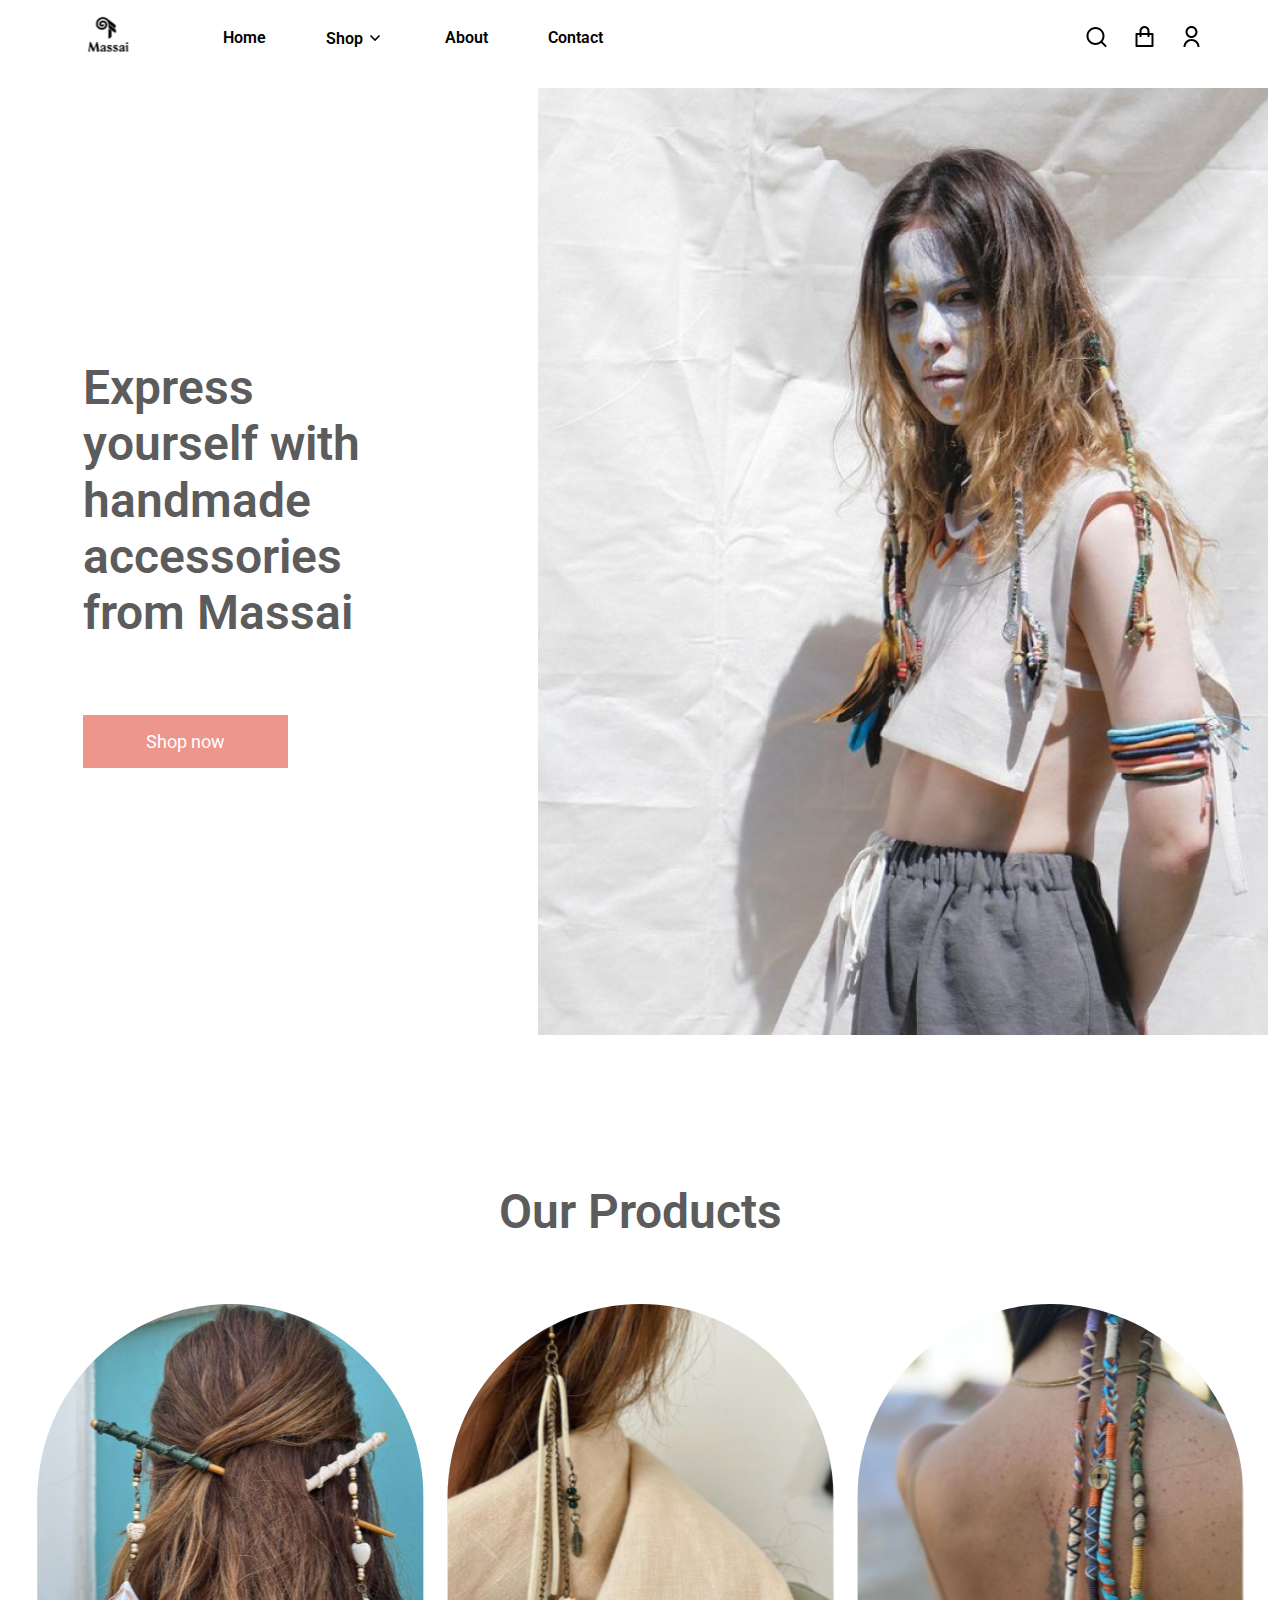
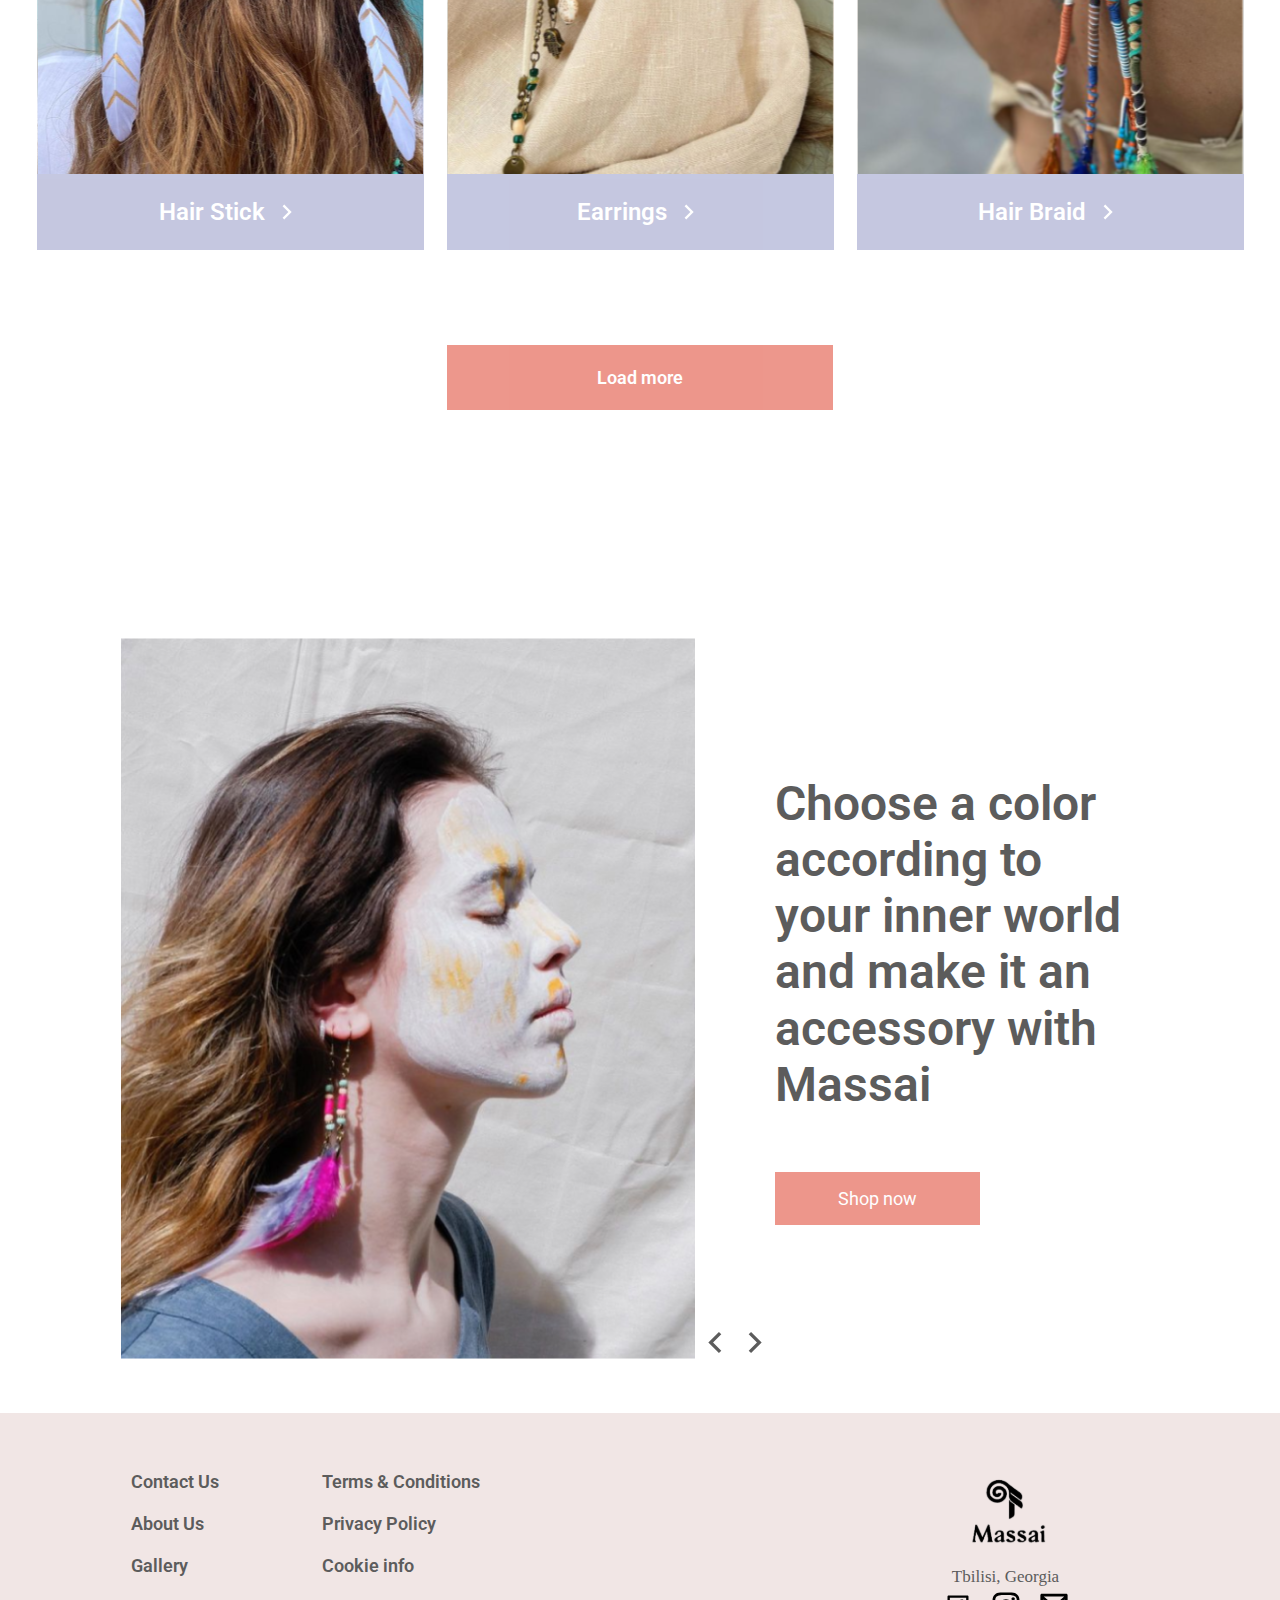
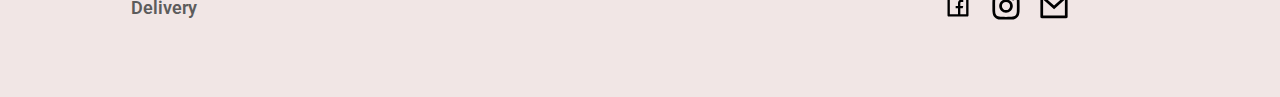
<file: index.html>
<!DOCTYPE html>
<html lang="en">
  <head>
    <meta charset="UTF-8" />
    <meta name="viewport" content="width=device-width, initial-scale=1.0" />
    <title>პროექტი12</title>
    <link rel="preconnect" href="https://fonts.googleapis.com" />
    <link rel="preconnect" href="https://fonts.gstatic.com" crossorigin />
    <link
      href="https://fonts.googleapis.com/css2?family=Inter:wght@100&family=Pacifico&family=Roboto:wght@400;500&display=swap"
      rel="stylesheet"
    />
    <link rel="stylesheet" href="style.css" />
  </head>
  <body>
    <div class="header">
      <header>
        <nav>
          <div>
            <img src="img/logo.svg" alt="img" />
          </div>
          <ul>
            <li><a href="index.html">Home</a></li>
            <li><a href="#">Shop</a> <img src="img/arrow.svg" alt="img" /></li>
            <li><a href="about.html">About</a></li>
            <li><a href="contact.html">Contact</a></li>
          </ul>
        </nav>
        <div class="navright">
          <button><img src="img/Search.svg" alt="img" /></button>
          <button><img src="img/Shop.bag.svg" alt="img" /></button>
          <button><img src="img/avatar.svg" alt="img" /></button>
        </div>
      </header>
    </div>
    <!-- ჰედერის დასასრული -->
    <section>
      <div class="main">
        <div class="express">
          <h1>
            Express <br />yourself with handmade accessories <br />
            from Massai
          </h1>
          <button>Shop now</button>
        </div>
        <div class="main-photo">
          <img src="img/photo.png" alt="img" />
        </div>
      </div>
      <!-- მეინის პირველი ნაწილის დასასრული -->
      <div class="main2">
        <h2>Our Products</h2>
        <div class="img3">
          <div>
            <img class="cardimg" src="img/img1.svg" alt="img" />
            <div class="img3-btn">
              <button>Hair Stick <img src="img/img4.svg" alt="img" /></button>
            </div>
          </div>
          <div>
            <img class="cardimg" src="img/img2.svg" alt="img" />
            <div class="img3-btn">
              <button>Earrings <img src="img/img4.svg" alt="img" /></button>
            </div>
          </div>
          <div>
            <img class="cardimg" src="img/img3.svg" alt="img" />
            <div class="img3-btn">
              <button>Hair Braid <img src="img/img4.svg" alt="img" /></button>
            </div>
          </div>
        </div>
        <div class="load">
          <button>Load more</button>
        </div>
      </div>
      <!-- მეინის მეორე ნაწილის დასასრული -->
      <div class="main3">
        <div class="photoicon">
          <div class="main3-photo">
            <img src="img/img5.png" alt="img" />
          </div>
          <div class="icons">
            <img src="img/img6.svg" alt="img" />
            <img src="img/img7.svg" alt="img" />
          </div>
        </div>
        <div class="txt">
          <h1>
            Choose a color according to <br />
            your inner world and make it an accessory with Massai
          </h1>
          <button>Shop now</button>
        </div>
      </div>
      <!-- მეინის მესამე ნაწილის დასასრული -->
    </section>
    <footer>
      <div class="footer">
        <div class="list">
          <ul>
            <li>Contact Us</li>
            <li>Terms & Conditions</li>
            <li>About Us</li>
            <li>Privacy Policy</li>
            <li>Gallery</li>
            <li>Cookie info</li>
            <li>Delivery</li>
          </ul>
        </div>
        <div class="logoicons">
          <img src="img/img8.svg" alt="img" />
          <h6>Tbilisi, Georgia</h6>
          <div>
            <img src="img/img9.svg" alt="img" />
            <img src="img/img10.svg" alt="img" />
            <img src="img/img11.svg" alt="img" />
          </div>
        </div>
      </div>
    </footer>
  </body>
</html>
</file>
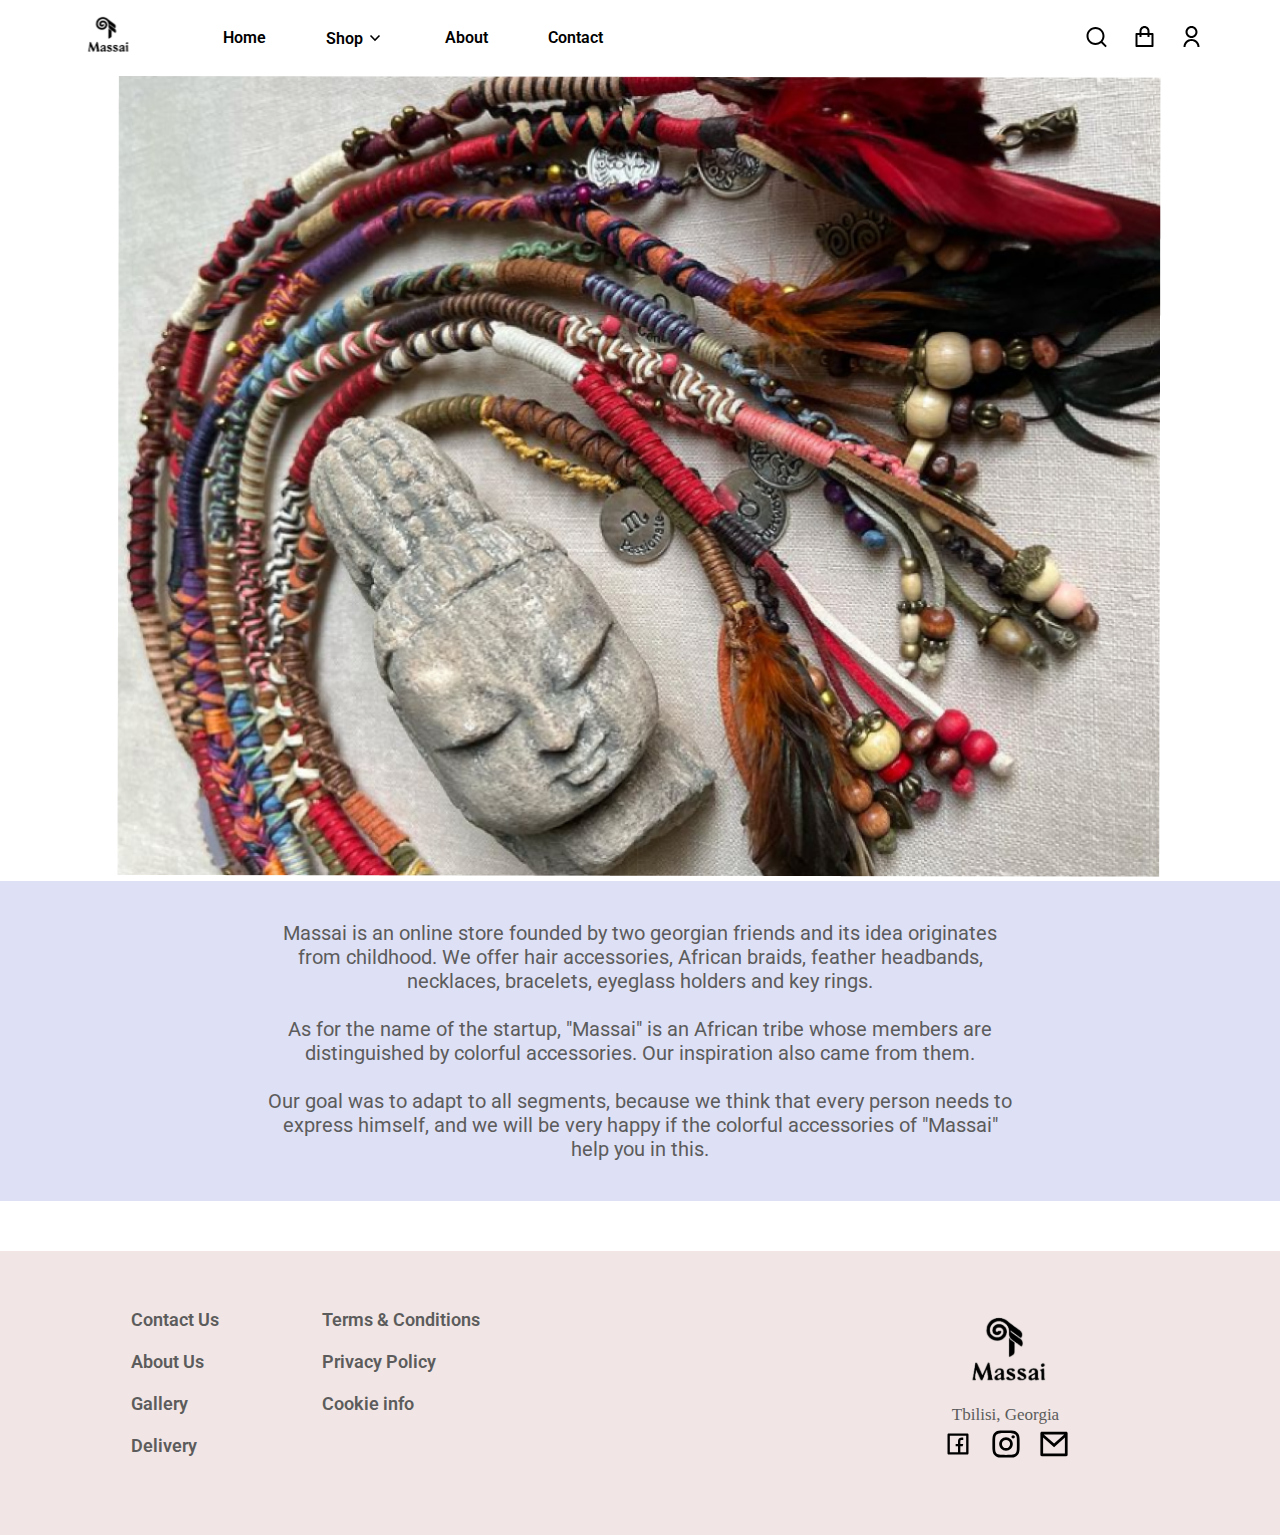
<file: about.html>
<!DOCTYPE html>
<html lang="en">
  <head>
    <meta charset="UTF-8" />
    <meta name="viewport" content="width=device-width, initial-scale=1.0" />
    <title>პროექტი 12</title>
    <link rel="preconnect" href="https://fonts.gstatic.com" crossorigin />
    <link
      href="https://fonts.googleapis.com/css2?family=Inter:wght@100&family=Pacifico&family=Roboto:wght@400;500&display=swap"
      rel="stylesheet"
    />
    <link rel="stylesheet" href="about.css" />
  </head>
  <body>
    <section>
      <div class="header">
        <header>
          <nav>
            <div>
              <img src="img/logo.svg" alt="img" />
            </div>
            <ul>
              <li><a href="index.html">Home</a></li>
              <li>
                <a href="#">Shop</a> <img src="img/arrow.svg" alt="img" />
              </li>
              <li><a href="about.html">About</a></li>
              <li><a href="contact.html">Contact</a></li>
            </ul>
          </nav>
          <div class="navright">
            <button><img src="img/Search.svg" alt="img" /></button>
            <button><img src="img/Shop.bag.svg" alt="img" /></button>
            <button><img src="img/avatar.svg" alt="img" /></button>
          </div>
        </header>
      </div>
      <!-- ჰედერის დასასრული -->
      <div class="main">
        <div class="main-photo">
          <img src="img/img12.png" alt="img" />
        </div>
      </div>
      <!-- მეინის დასასრული -->
      <div class="about-main2">
        <div>
          <p class="about-main2-txt">
            Massai is an online store founded by two georgian friends and its
            idea originates <br />from childhood. We offer hair accessories,
            African braids, feather headbands, <br />
            necklaces, bracelets, eyeglass holders and key rings. <br />
            <br />As for the name of the startup, "Massai" is an African tribe
            whose members are <br />distinguished by colorful accessories. Our
            inspiration also came from them. <br /><br />Our goal was to adapt
            to all segments, because we think that every person needs to
            <br />express himself, and we will be very happy if the colorful
            accessories of "Massai" <br />
            help you in this.
          </p>
        </div>
      </div>
      <!-- მეინის მეორე ნაწილის დასასრული -->
    </section>
    <footer>
      <div class="footer">
        <div class="list">
          <ul>
            <li>Contact Us</li>
            <li>Terms & Conditions</li>
            <li>About Us</li>
            <li>Privacy Policy</li>
            <li>Gallery</li>
            <li>Cookie info</li>
            <li>Delivery</li>
          </ul>
        </div>
        <div class="logoicons">
          <img src="img/img8.svg" alt="img" />
          <h6>Tbilisi, Georgia</h6>
          <div>
            <img src="img/img9.svg" alt="img" />
            <img src="img/img10.svg" alt="img" />
            <img src="img/img11.svg" alt="img" />
          </div>
        </div>
      </div>
    </footer>
  </body>
</html>
</file>
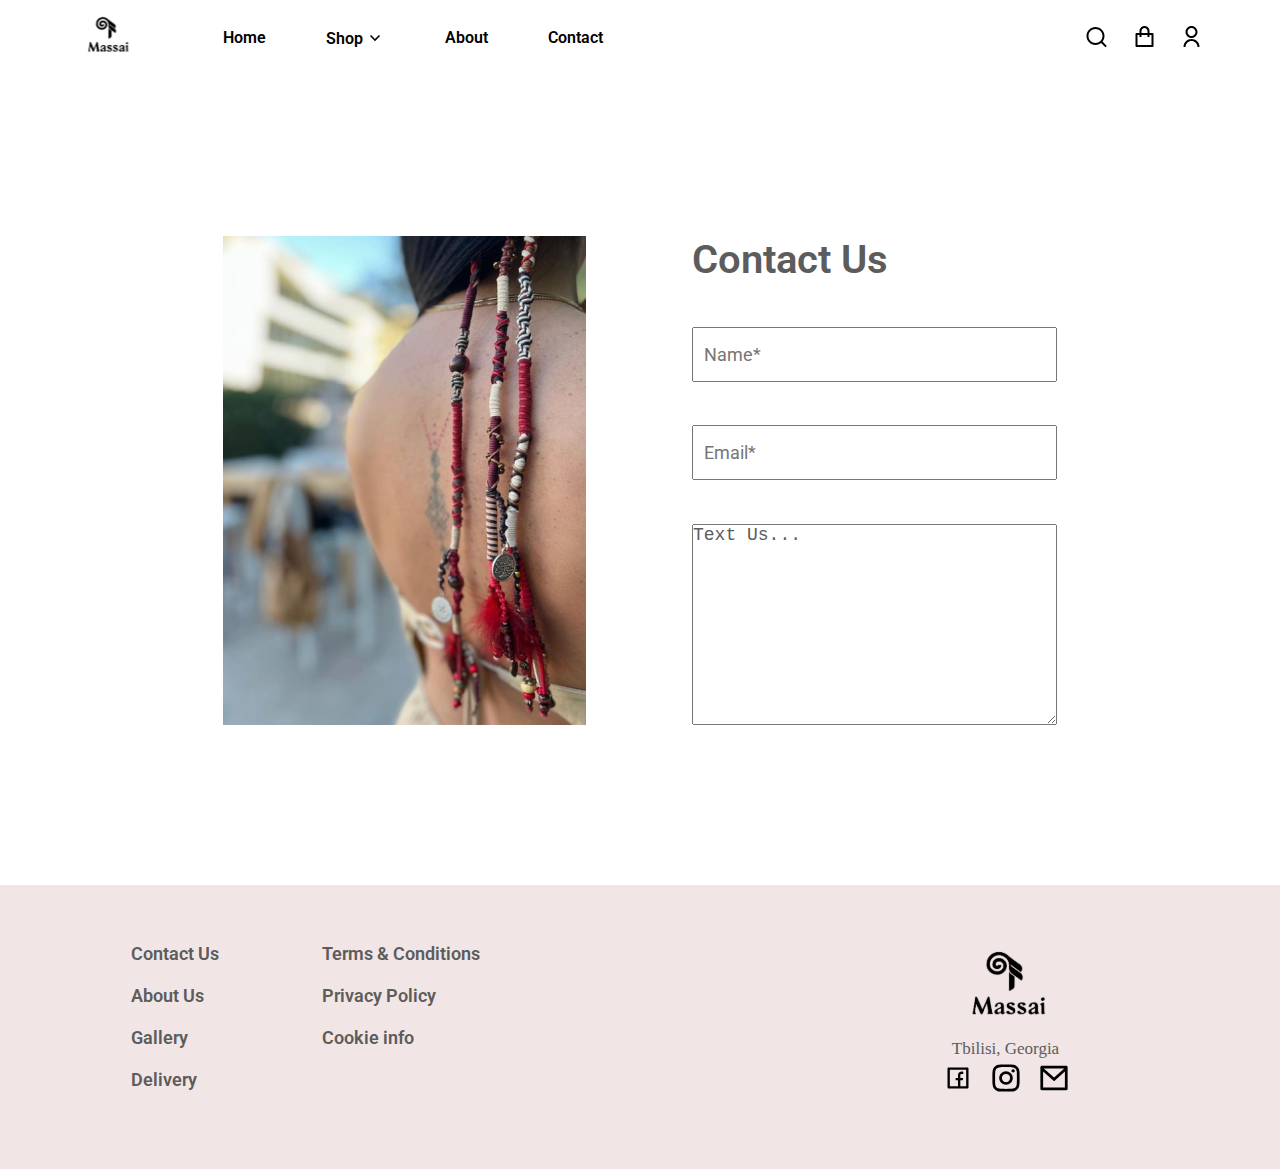
<file: contact.html>
<!DOCTYPE html>
<html lang="en">
  <head>
    <meta charset="UTF-8" />
    <meta name="viewport" content="width=device-width, initial-scale=1.0" />
    <title>პროექტი 12</title>
    <link rel="preconnect" href="https://fonts.gstatic.com" crossorigin />
    <link
      href="https://fonts.googleapis.com/css2?family=Inter:wght@100&family=Pacifico&family=Roboto:wght@400;500&display=swap"
      rel="stylesheet"
    />
    <link rel="stylesheet" href="contact.css" />
  </head>
  <body>
    <section>
      <div class="header">
        <header>
          <nav>
            <div>
              <img src="img/logo.svg" alt="img" />
            </div>
            <ul>
              <li><a href="index.html">Home</a></li>
              <li>
                <a href="#">Shop</a> <img src="img/arrow.svg" alt="img" />
              </li>
              <li><a href="about.html">About</a></li>
              <li><a href="contact.html">Contact</a></li>
            </ul>
          </nav>
          <div class="navright">
            <button><img src="img/Search.svg" alt="img" /></button>
            <button><img src="img/Shop.bag.svg" alt="img" /></button>
            <button><img src="img/avatar.svg" alt="img" /></button>
          </div>
        </header>
      </div>
      <!-- ჰედერის დასასრული -->
      <div class="main">
        <div class="main-content">
          <div class="photo">
            <img src="img/img13.png" alt="img" />
          </div>
          <div class="inputs">
            <h2>Contact Us</h2>
            <input type="text" name="name" id="" placeholder="Name*" required />
            <input
              type="email"
              name="email"
              id=""
              placeholder="Email*"
              required
            />
            <textarea name="textarea" id="" cols="30" rows="10" required>
Text Us... </textarea
            >
          </div>
        </div>
      </div>
      <!-- მეინის დასასრული -->
    </section>
    <footer>
      <div class="footer">
        <div class="list">
          <ul>
            <li>Contact Us</li>
            <li>Terms & Conditions</li>
            <li>About Us</li>
            <li>Privacy Policy</li>
            <li>Gallery</li>
            <li>Cookie info</li>
            <li>Delivery</li>
          </ul>
        </div>
        <div class="logoicons">
          <img src="img/img8.svg" alt="img" />
          <h6>Tbilisi, Georgia</h6>
          <div>
            <img src="img/img9.svg" alt="img" />
            <img src="img/img10.svg" alt="img" />
            <img src="img/img11.svg" alt="img" />
          </div>
        </div>
      </div>
    </footer>
  </body>
</html>
</file>
<file: style.css>
* {
  padding: 0;
  margin: 0;
  box-sizing: border-box;
}

.header {
  max-width: 1440px;
  width: 100%;
  height: 76px;
  margin: auto;
  padding: 11px 76px;
  gap: 10px;
}
header {
  max-width: 1241px;
  width: 100%;
  height: 54px;
  display: flex;
  justify-content: space-between;
  align-items: center;
  img {
    cursor: pointer;
  }
  nav {
    max-width: 537px;
    width: 100%;
    display: flex;
    justify-content: space-between;
    align-items: center;
    gap: 60px;
  }
  ul {
    max-width: 400px;
    width: 100%;
    height: 20px;
    display: flex;
    justify-content: space-between;
    list-style-type: none;
    padding: 0 10px;
    a {
      text-decoration: none;
      color: #000000;
      transition: 0.2s;
      font-size: 16px;
      font-weight: 600;
      font-family: "Roboto", sans-serif;
    }
    a:hover {
      opacity: 0.6;
    }
    img {
      width: 20px;
      height: 20px;
    }
    :nth-child(2) {
      display: flex;
      align-items: center;
      gap: 2px;
    }
  }
}
.navright {
  max-width: 120px;
  width: 100%;
  display: flex;
  justify-content: space-between;
  align-items: center;
  button {
    background-color: transparent;
    border-style: none;
  }
}
/* ჰედერის დასასრული */
.main {
  max-width: 1440px;
  width: 100%;
  /* height: 1023px; */
  margin: 0 auto;
  display: flex;
  justify-content: space-between;
  align-items: center;
  padding: 12px;
  .main-photo {
    max-width: 730px;
    width: 100%;
    img {
      width: 100%;
    }
  }
}
.express {
  max-width: 384px;
  width: 100%;
  height: 407px;

  margin: auto;
  h1 {
    /* width: 384px;
    height: 280px; */
    font-size: 48px;
    font-weight: 600;
    line-height: 56.25px;
    color: #5c5c5c;
    font-family: "Roboto", sans-serif;
  }
  button {
    width: 205px;
    height: 53px;
    padding: 16px 60px;
    background-color: #e97d6f;
    opacity: 0.8;
    color: white;
    font-size: 18px;
    line-height: 21px;
    margin-top: 74px;
    border: none;
    cursor: pointer;
    font-family: "Roboto", sans-serif;
    transition: 0.3s;
  }
  button:hover {
    opacity: 1;
  }
}
/* მეინის პირველი ნაწილის დასასრული */
.main2 {
  max-width: 1440px;
  width: 100%;
  /* height: 1025px; */
  padding: 83px 0px;
  margin: 50px auto;
  h2 {
    text-align: center;
    font-size: 48px;
    font-weight: 600;
    line-height: 56.25px;
    padding-bottom: 64px;
    color: #5c5c5c;
    font-family: "Roboto", sans-serif;
  }
  .img3 {
    display: flex;
    justify-content: center;
    gap: 23px;
    div {
      max-width: 387px;
      width: 100%;
      display: flex;
      flex-direction: column;
      .cardimg {
        width: 100%;
      }
    }
    button {
      max-width: 387px;
      width: 100%;
      height: 76px;
      color: white;
      background-color: #b7bad9;
      border: none;
      font-size: 24px;
      font-weight: 600;
      display: flex;
      justify-content: center;
      gap: 8px;
      align-items: center;
      cursor: pointer;
      font-family: "Roboto", sans-serif;
    }
  }
  .load {
    width: 386px;
    height: 65px;
    margin: 95px auto;
  }
  button {
    width: 386px;
    height: 65px;
    padding: 20px 60px;
    color: white;
    font-size: 18px;
    font-weight: 600;
    line-height: 21px;
    border: none;
    background-color: #e97d6f;
    opacity: 0.8;
    cursor: pointer;
    transition: 0.3s;
    font-family: "Roboto", sans-serif;
  }
  button:hover {
    opacity: 1;
  }
}
/* მეინის მეორე ნაწილის დასასრული */
.main3 {
  max-width: 1440px;
  width: 100%;
  /* height: 727px; */
  padding: 0px 121px;
  margin: 0 auto;
  display: flex;
  justify-content: space-between;
  align-items: center;
  .main3-photo {
    max-width: 582px;
    width: 100%;
    img {
      width: 100%;
    }
  }
  .photoicon {
    max-width: 684px;
    width: 100%;
    /* height: 730px; */
    display: flex;
    justify-content: center;
    .icons {
      display: flex;
      justify-content: center;
      align-items: flex-end;
    }
  }
  .txt {
    max-width: 384px;
    width: 100%;
    height: 450px;

    h1 {
      width: 384px;
      height: 336px;
      font-size: 48px;
      font-weight: 600;
      line-height: 56.25px;
      color: #5c5c5c;
      font-family: "Roboto", sans-serif;
    }
    button {
      width: 205px;
      height: 53px;
      padding: 16px 60px;
      background-color: #e97d6f;
      opacity: 0.8;
      cursor: pointer;
      transition: 0.3s;
      color: white;
      font-size: 18px;
      margin-top: 60px;
      border: none;
      font-family: "Roboto", sans-serif;
    }
  }
  button:hover {
    opacity: 1;
  }
}

/* მეინის მესამე ნაწილის დასასრული */

footer {
  width: 100%;
  background-color: #f1e6e5;
  padding: 52px 28px;
  margin-top: 50px;
  .footer {
    max-width: 1170px;
    width: 100%;
    margin: 0 auto;
    height: 180px;
    display: flex;
    justify-content: center;
    align-items: center;
    padding: 0 50px;
    gap: 100px;
    .list {
      max-width: 631px;
      width: 100%;
      ul {
        max-width: 451px;
        width: 100%;
        height: 168px;
        display: grid;
        grid-template-columns: auto auto;
        grid-template-rows: auto auto auto auto;
        li {
          font-size: 18px;
          font-weight: 600;
          line-height: 21px;
          color: #5c5c5c;
          list-style-type: none;
          font-family: "Roboto", sans-serif;
          cursor: pointer;
        }
      }
    }
  }
  .logoicons {
    width: 287px;
    height: 180px;
    text-align: center;
    img {
      cursor: pointer;
    }
    h6 {
      font-size: 17px;
      font-weight: 300;
      line-height: 20px;
      color: #5c5c5c;
    }
    div {
      width: 124px;
      height: 28px;
      margin: 5px auto;
      display: flex;
      justify-content: space-between;
      gap: 20px;
      :last-child {
        width: 28px;
        height: 28px;
      }
      img {
        cursor: pointer;
      }
    }
  }
}

/* responsive */
@media only screen and (max-width: 992px) {
  nav {
    gap: 20px !important;
  }
  .express {
    h1 {
      font-size: 33px;
      line-height: 50px;
    }
  }
  .main2 {
    .img3 {
      flex-direction: column;
      align-items: center;
      div {
        max-width: 420px;
      }
    }
    .img3-btn {
      button {
        max-width: 420px;
      }
    }
  }

  .main2 {
    padding: 83px 0px 10px 0;
    margin: 0px auto;
  }
  .main3 {
    flex-direction: column;
    gap: 20px;
    .photoicon {
      justify-content: center;
      flex-direction: column;
      align-items: center;
      gap: 20px;
    }
  }
  .main3 {
    .txt {
      height: 350px;
      display: flex;
      flex-direction: column;
      align-items: center;
      justify-content: space-between;
      text-align: center;
      h1 {
        font-size: 30px;
        line-height: 48px;
        height: 100%;
      }
      button {
        margin-top: 0;
      }
    }
  }
}
</file>
<file: about.css>
* {
  padding: 0;
  margin: 0;
  box-sizing: border-box;
}
.header {
  max-width: 1440px;
  width: 100%;
  height: 76px;
  margin: auto;
  padding: 11px 76px;
  gap: 10px;
}
header {
  max-width: 1241px;
  width: 100%;
  height: 54px;
  display: flex;
  justify-content: space-between;
  align-items: center;
  img {
    cursor: pointer;
  }
  nav {
    max-width: 537px;
    width: 100%;
    display: flex;
    justify-content: space-between;
    align-items: center;
    gap: 60px;
  }
  ul {
    max-width: 400px;
    width: 100%;
    height: 20px;
    display: flex;
    justify-content: space-between;
    list-style-type: none;
    padding: 0 10px;
    a {
      text-decoration: none;
      color: #000000;
      transition: 0.2s;
      font-size: 16px;
      font-weight: 600;
      font-family: "Roboto", sans-serif;
    }
    a:hover {
      opacity: 0.6;
    }
    img {
      width: 20px;
      height: 20px;
    }
    :nth-child(2) {
      display: flex;
      align-items: center;
      gap: 2px;
    }
  }
}
.navright {
  max-width: 120px;
  width: 100%;
  display: flex;
  justify-content: space-between;
  align-items: center;
  button {
    background-color: transparent;
    border-style: none;
  }
}
/* ჰედერის დასასრული */
.main {
  max-width: 1440px;
  width: 100%;
  margin: 0 auto;
  padding: 0px 15px;
  .main-photo {
    max-width: 1046px;
    width: 100%;
    margin: 0 auto;
  }
}
.main-photo {
  img {
    max-width: 1044px;
    width: 100%;
    height: 801px;
  }
}
/* მეინის დასასრული */
.about-main2 {
  max-width: 1440px;
  width: 100%;
  padding: 40px 80px;
  background-color: rgba(92, 99, 203, 0.2);
  /* margin: 0 auto; */
  /* margin-top: 50px; */
  div {
    max-width: 816px;
    width: 100%;
    margin: 0 auto;
  }
}
.about-main2-txt {
  font-size: 20px;
  font-weight: 400;
  text-align: center;
  color: rgba(92, 92, 92, 1);
  font-family: "Roboto", sans-serif;
}
/* მეინის მეორე ნაწილის დასასრული */
footer {
  width: 100%;
  background-color: #f1e6e5;
  padding: 52px 28px;
  margin-top: 50px;
  .footer {
    max-width: 1170px;
    width: 100%;
    margin: 0 auto;
    height: 180px;
    display: flex;
    justify-content: center;
    align-items: center;
    padding: 0 50px;
    gap: 100px;
    .list {
      max-width: 631px;
      width: 100%;
      ul {
        max-width: 451px;
        width: 100%;
        height: 168px;
        display: grid;
        grid-template-columns: auto auto;
        grid-template-rows: auto auto auto auto;
        li {
          font-size: 18px;
          font-weight: 600;
          line-height: 21px;
          color: #5c5c5c;
          list-style-type: none;
          font-family: "Roboto", sans-serif;
          cursor: pointer;
        }
      }
    }
  }
  .logoicons {
    width: 287px;
    height: 180px;
    text-align: center;
    img {
      cursor: pointer;
    }
    h6 {
      font-size: 17px;
      font-weight: 300;
      line-height: 20px;
      color: #5c5c5c;
    }
    div {
      width: 124px;
      height: 28px;
      margin: 5px auto;
      display: flex;
      justify-content: space-between;
      gap: 20px;
      :last-child {
        width: 28px;
        height: 28px;
      }
      img {
        cursor: pointer;
      }
    }
  }
}

/* responsive */
@media only screen and (max-width: 992px) {
  nav {
    gap: 20px !important;
  }
  .express {
    h1 {
      font-size: 33px;
      line-height: 50px;
    }
  }
  .main2 {
    .img3 {
      flex-direction: column;
      align-items: center;
      div {
        max-width: 420px;
      }
    }
    .img3-btn {
      button {
        max-width: 420px;
      }
    }
  }

  .main2 {
    padding: 83px 0px 10px 0;
    margin: 0px auto;
  }
  .main3 {
    flex-direction: column;
    gap: 20px;
    .photoicon {
      justify-content: center;
      flex-direction: column;
      align-items: center;
      gap: 20px;
    }
  }
  .main3 {
    .txt {
      height: 350px;
      display: flex;
      flex-direction: column;
      align-items: center;
      justify-content: space-between;
      text-align: center;
      h1 {
        font-size: 30px;
        line-height: 48px;
        height: 100%;
      }
      button {
        margin-top: 0;
      }
    }
  }
  .about-main2-txt {
    font-size: 16px;
  }
}

@media only screen and (max-width: 992px) {
  .main-photo {
    img {
      height: 750px;
    }
  }
  .about-main2-txt {
    font-size: 17px;
  }
}
</file>
<file: contact.css>
* {
  padding: 0;
  margin: 0;
  box-sizing: border-box;
}

.header {
  max-width: 1440px;
  width: 100%;
  height: 76px;
  margin: auto;
  padding: 11px 76px;
  gap: 10px;
}
header {
  max-width: 1241px;
  width: 100%;
  height: 54px;
  display: flex;
  justify-content: space-between;
  align-items: center;
  img {
    cursor: pointer;
  }
  nav {
    max-width: 537px;
    width: 100%;
    display: flex;
    justify-content: space-between;
    align-items: center;
    gap: 60px;
  }
  ul {
    max-width: 400px;
    width: 100%;
    height: 20px;
    display: flex;
    justify-content: space-between;
    list-style-type: none;
    padding: 0 10px;
    a {
      text-decoration: none;
      color: #000000;
      transition: 0.2s;
      font-size: 16px;
      font-weight: 600;
      font-family: "Roboto", sans-serif;
    }
    a:hover {
      opacity: 0.6;
    }
    img {
      width: 20px;
      height: 20px;
    }
    :nth-child(2) {
      display: flex;
      align-items: center;
      gap: 2px;
    }
  }
}
.navright {
  max-width: 120px;
  width: 100%;
  display: flex;
  justify-content: space-between;
  align-items: center;
  button {
    background-color: transparent;
    border-style: none;
  }
}
/* ჰედერის დასასრული */
.main {
  max-width: 1440px;
  width: 100%;
  margin: 0 auto;
  .main-content {
    max-width: 834px;
    width: 100%;
    display: flex;
    justify-content: space-between;
    align-items: center;
    margin: 160px auto;
  }
  .photo {
    max-width: 363px;
    width: 100%;
    height: 489px;
  }
  .inputs {
    max-width: 365px;
    width: 100%;
    height: 488px;
    display: flex;
    flex-direction: column;
    justify-content: space-between;
    h2 {
      font-size: 40px;
      font-weight: 600;
      line-height: 46.88px;
      color: rgba(92, 92, 92, 1);
      font-family: "Roboto", sans-serif;
    }
    input {
      max-width: 365px;
      width: 100%;
      height: 55px;
      padding: 10px;
      font-size: 18px;
      font-weight: 400;
      line-height: 21.09px;
      color: rgba(92, 92, 92, 1);
      font-family: "Roboto", sans-serif;
    }
    textarea {
      max-width: 365px;
      width: 100%;
      height: 201px;
      font-size: 18px;
      font-weight: 400;
      line-height: 21.09px;
      color: rgba(92, 92, 92, 1);
    }
  }
}
/* მეინის დასასრული */
footer {
  width: 100%;
  background-color: #f1e6e5;
  padding: 52px 28px;
  margin-top: 50px;
  .footer {
    max-width: 1170px;
    width: 100%;
    margin: 0 auto;
    height: 180px;
    display: flex;
    justify-content: center;
    align-items: center;
    padding: 0 50px;
    gap: 100px;
    .list {
      max-width: 631px;
      width: 100%;
      ul {
        max-width: 451px;
        width: 100%;
        height: 168px;
        display: grid;
        grid-template-columns: auto auto;
        grid-template-rows: auto auto auto auto;
        li {
          font-size: 18px;
          font-weight: 600;
          line-height: 21px;
          color: #5c5c5c;
          list-style-type: none;
          font-family: "Roboto", sans-serif;
          cursor: pointer;
        }
      }
    }
  }
  .logoicons {
    width: 287px;
    height: 180px;
    text-align: center;
    img {
      cursor: pointer;
    }
    h6 {
      font-size: 17px;
      font-weight: 300;
      line-height: 20px;
      color: #5c5c5c;
    }
    div {
      width: 124px;
      height: 28px;
      margin: 5px auto;
      display: flex;
      justify-content: space-between;
      gap: 20px;
      :last-child {
        width: 28px;
        height: 28px;
      }
      img {
        cursor: pointer;
      }
    }
  }
}

/* responsive */
@media only screen and (max-width: 992px) {
  nav {
    gap: 20px !important;
  }
  .express {
    h1 {
      font-size: 33px;
      line-height: 50px;
    }
  }
  .main2 {
    .img3 {
      flex-direction: column;
      align-items: center;
      div {
        max-width: 420px;
      }
    }
    .img3-btn {
      button {
        max-width: 420px;
      }
    }
  }

  .main2 {
    padding: 83px 0px 10px 0;
    margin: 0px auto;
  }
  .main3 {
    flex-direction: column;
    gap: 20px;
    .photoicon {
      justify-content: center;
      flex-direction: column;
      align-items: center;
      gap: 20px;
    }
  }
  .main3 {
    .txt {
      height: 350px;
      display: flex;
      flex-direction: column;
      align-items: center;
      justify-content: space-between;
      text-align: center;
      h1 {
        font-size: 30px;
        line-height: 48px;
        height: 100%;
      }
      button {
        margin-top: 0;
      }
    }
  }
}

@media only screen and (max-width: 992px) {
  .main {
    .main-content {
      margin: 50px auto;
      padding: 15px;
      gap: 20px;
    }
    .inputs {
      h2 {
        font-size: 35px;
      }
      input {
        font-size: 16px;
      }
      textarea {
        font-size: 16px;
      }
    }
  }
}
</file>
